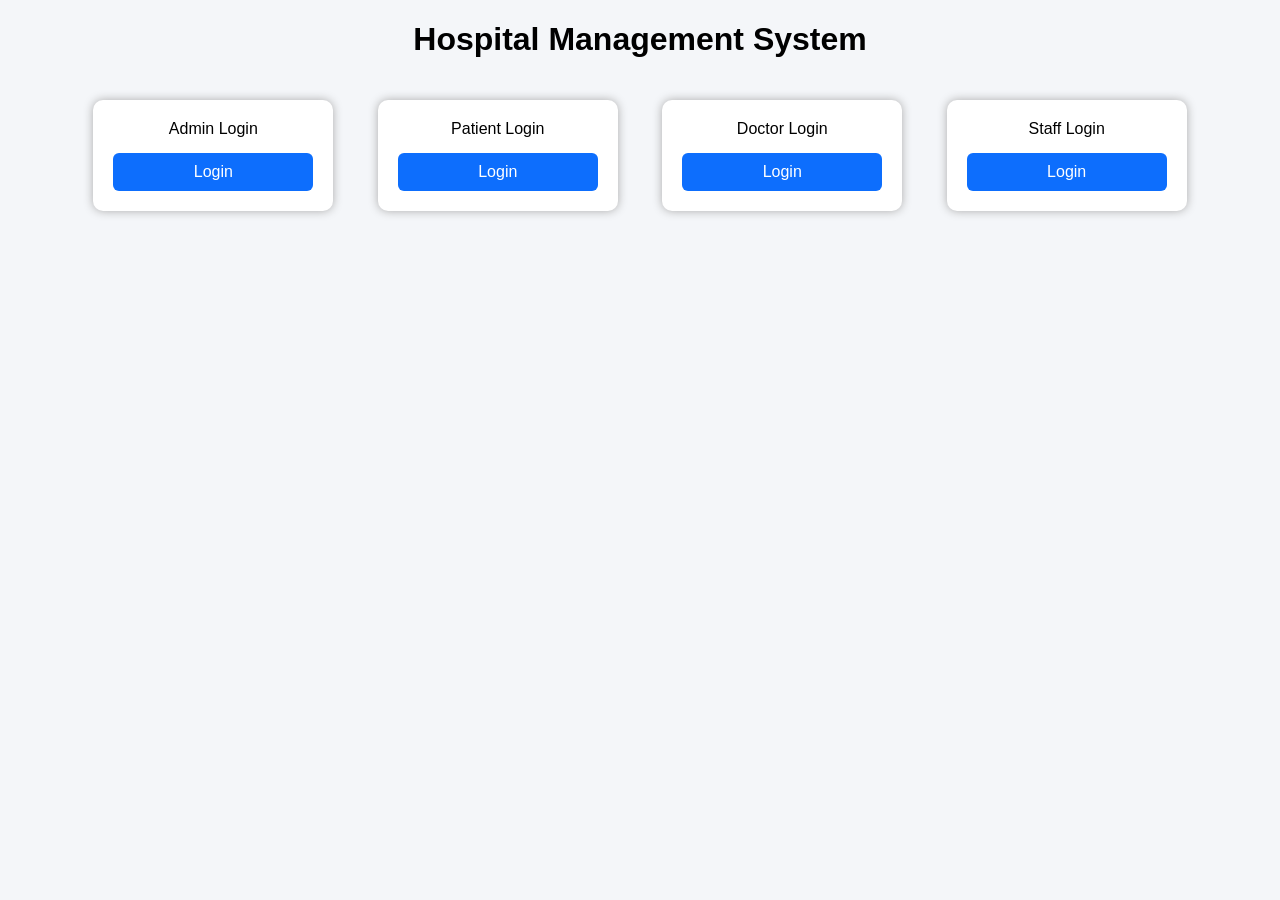
<file: index.html>
<!DOCTYPE html>
<html>
<head>
<title>Hospital System</title>
<style>
body{font-family:Arial;background:#f4f6f9;text-align:center;}
.box{display:inline-block;margin:20px;padding:20px;border-radius:10px;background:white;width:200px;box-shadow:0 0 10px #aaa;}
a{display:block;margin-top:15px;padding:10px;background:#0d6efd;color:white;text-decoration:none;border-radius:6px;}
</style>
</head>
<body>

<h1>Hospital Management System</h1>

<div class="box">Admin Login <a href="login.php">Login</a></div>
<div class="box">Patient Login <a href="login.php">Login</a></div>
<div class="box">Doctor Login <a href="login.php">Login</a></div>
<div class="box">Staff Login <a href="login.php">Login</a></div>

</body>
</html>
</file>
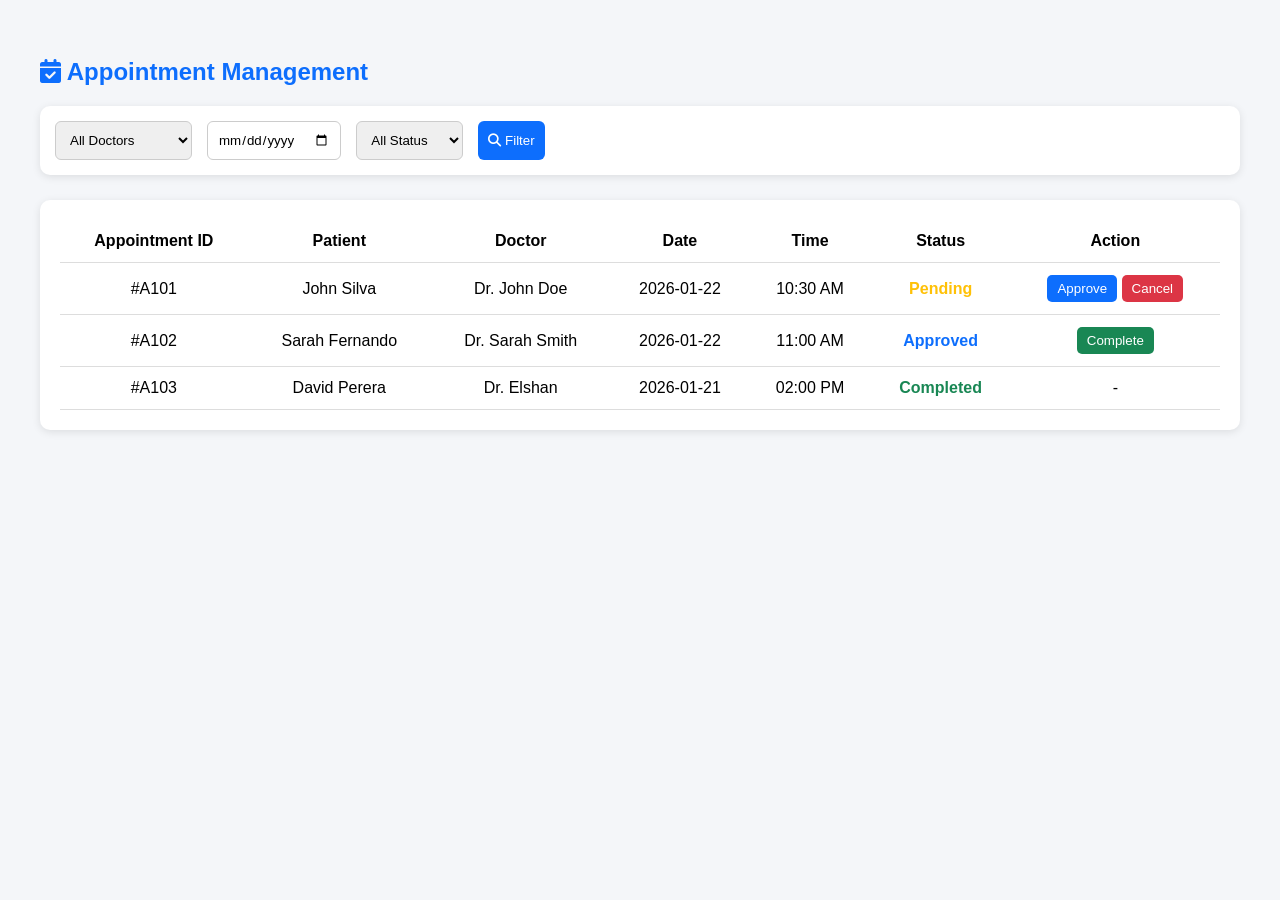
<file: appoiment mange.html>
<!DOCTYPE html>
<html lang="en">
<head>
    <meta charset="UTF-8">
    <title>Appointment Management | Medical Center</title>
    <link rel="stylesheet" href="appoiment manage.css">
    <link rel="stylesheet" href="https://cdnjs.cloudflare.com/ajax/libs/font-awesome/6.5.0/css/all.min.css">
</head>
<body>

<div class="container">

    <!-- Page Title -->
    <h2><i class="fas fa-calendar-check"></i> Appointment Management</h2>

    <!-- Filters -->
    <div class="filter-box">
        <select>
            <option>All Doctors</option>
            <option>Dr. John Doe</option>
            <option>Dr. Sarah Smith</option>
        </select>

        <input type="date">

        <select>
            <option>All Status</option>
            <option>Pending</option>
            <option>Approved</option>
            <option>Completed</option>
            <option>Cancelled</option>
        </select>

        <button><i class="fas fa-search"></i> Filter</button>
    </div>

    <!-- Appointment Table -->
    <div class="table-box">
        <table>
            <thead>
                <tr>
                    <th>Appointment ID</th>
                    <th>Patient</th>
                    <th>Doctor</th>
                    <th>Date</th>
                    <th>Time</th>
                    <th>Status</th>
                    <th>Action</th>
                </tr>
            </thead>

            <tbody>
                <tr>
                    <td>#A101</td>
                    <td>John Silva</td>
                    <td>Dr. John Doe</td>
                    <td>2026-01-22</td>
                    <td>10:30 AM</td>
                    <td class="pending">Pending</td>
                    <td>
                        <button class="approve">Approve</button>
                        <button class="cancel">Cancel</button>
                    </td>
                </tr>

                <tr>
                    <td>#A102</td>
                    <td>Sarah Fernando</td>
                    <td>Dr. Sarah Smith</td>
                    <td>2026-01-22</td>
                    <td>11:00 AM</td>
                    <td class="approved">Approved</td>
                    <td>
                        <button class="complete">Complete</button>
                    </td>
                </tr>

                <tr>
                    <td>#A103</td>
                    <td>David Perera</td>
                    <td>Dr. Elshan</td>
                    <td>2026-01-21</td>
                    <td>02:00 PM</td>
                    <td class="completed">Completed</td>
                    <td>-</td>
                </tr>
            </tbody>
        </table>
    </div>

</div>

</body>
</html>
</file>
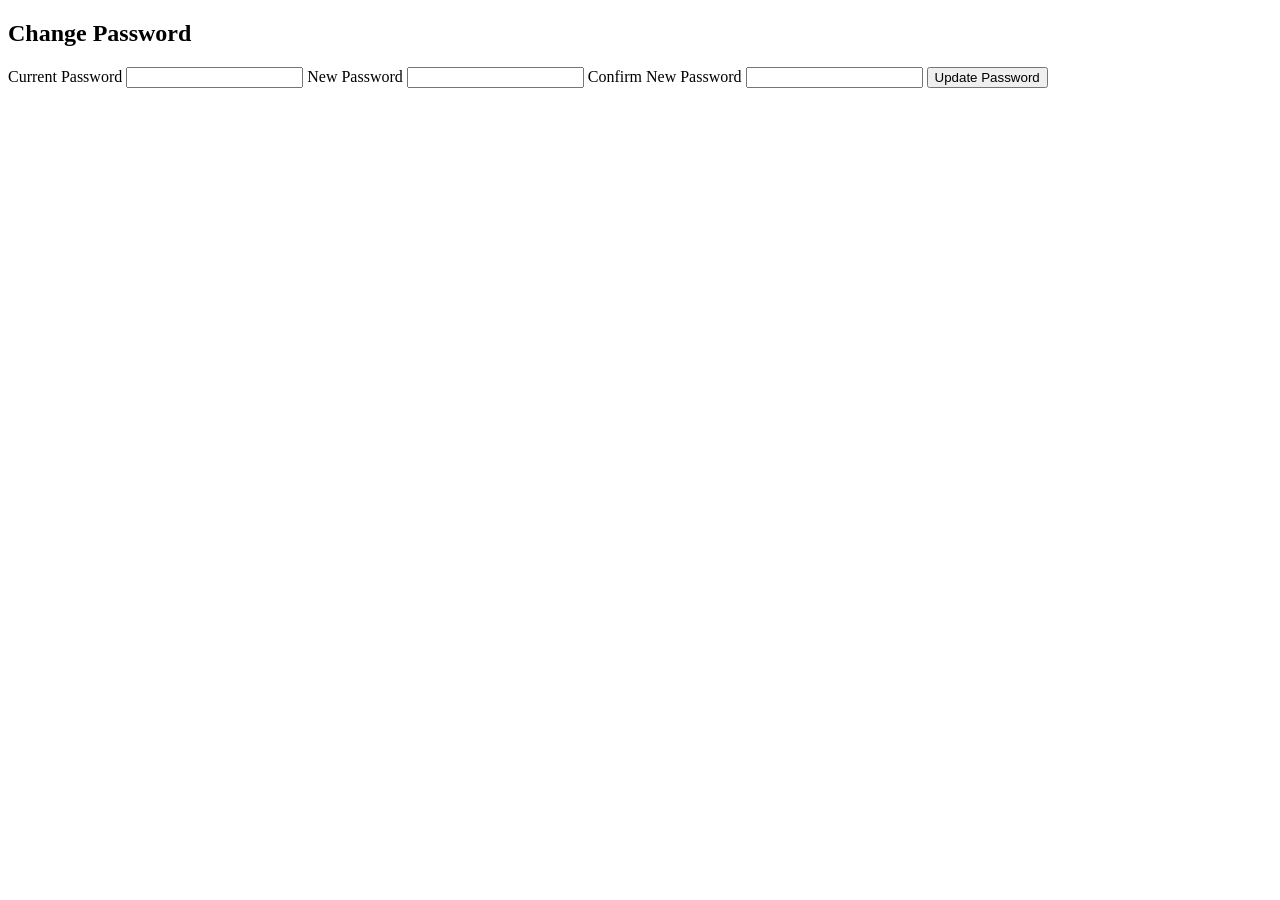
<file: changepwd.html>
<!DOCTYPE html>
<html lang="en">
<head>
  <meta charset="utf-8" />
  <meta name="viewport" content="width=device-width,initial-scale=1" />
  <title>Change Password</title>
  <link rel="stylesheet" href="pwd.css">
</head>
<body>

  <div class="change-password-container">
    <h2>Change Password</h2>

    <form action="update_password.php" method="POST">
        
        <label>Current Password</label>
        <input type="password" name="current_password" required>

        <label>New Password</label>
        <input type="password" name="new_password" required>

        <label>Confirm New Password</label>
        <input type="password" name="confirm_password" required>

        <button type="submit" class="btn">Update Password</button>
    </form>
</div>

</body>
</html>
</file>
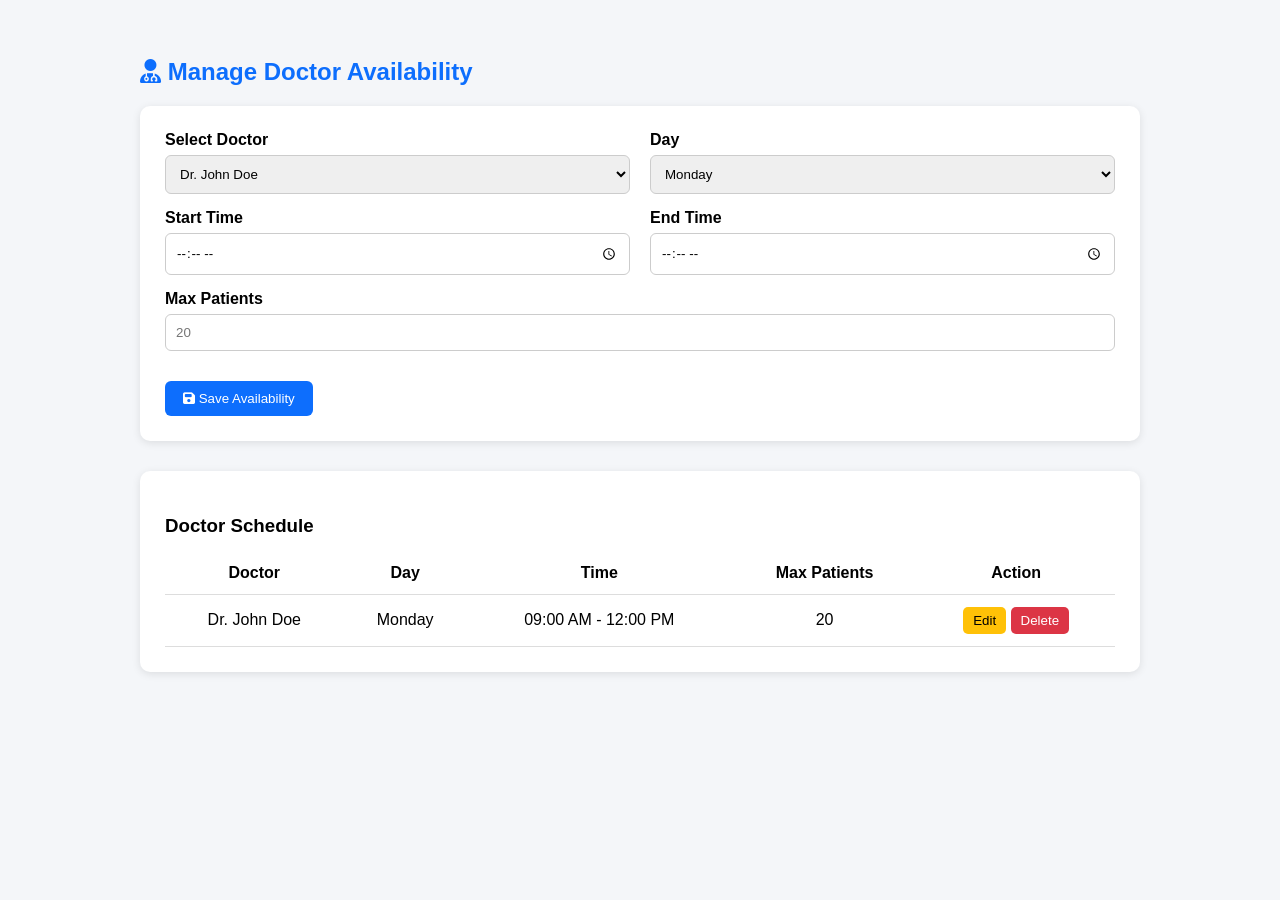
<file: doctor availabal mange.html>
<!DOCTYPE html>
<html lang="en">
<head>
    <meta charset="UTF-8">
    <title>Doctor Availability | Medical Center</title>
    <link rel="stylesheet" href="availabal.css">
    <link rel="stylesheet" href="https://cdnjs.cloudflare.com/ajax/libs/font-awesome/6.5.0/css/all.min.css">
</head>
<body>

<div class="container">

    <h2><i class="fas fa-user-doctor"></i> Manage Doctor Availability</h2>

    <!-- Availability Form -->
    <form class="availability-form">

        <div class="row">
            <div class="field">
                <label>Select Doctor</label>
                <select>
                    <option>Dr. John Doe</option>
                    <option>Dr. Sarah Smith</option>
                    <option>Dr. Elshan</option>
                </select>
            </div>

            <div class="field">
                <label>Day</label>
                <select>
                    <option>Monday</option>
                    <option>Tuesday</option>
                    <option>Wednesday</option>
                    <option>Thursday</option>
                    <option>Friday</option>
                    <option>Saturday</option>
                </select>
            </div>
        </div>

        <div class="row">
            <div class="field">
                <label>Start Time</label>
                <input type="time">
            </div>

            <div class="field">
                <label>End Time</label>
                <input type="time">
            </div>
        </div>

        <div class="row">
            <div class="field">
                <label>Max Patients</label>
                <input type="number" placeholder="20">
            </div>
        </div>

        <button type="submit" class="btn-save">
            <i class="fas fa-save"></i> Save Availability
        </button>

    </form>

    <!-- Availability Table -->
    <div class="table-box">
        <h3>Doctor Schedule</h3>

        <table>
            <thead>
                <tr>
                    <th>Doctor</th>
                    <th>Day</th>
                    <th>Time</th>
                    <th>Max Patients</th>
                    <th>Action</th>
                </tr>
            </thead>
            <tbody>
                <tr>
                    <td>Dr. John Doe</td>
                    <td>Monday</td>
                    <td>09:00 AM - 12:00 PM</td>
                    <td>20</td>
                    <td>
                        <button class="edit">Edit</button>
                        <button class="delete">Delete</button>
                    </td>
                </tr>
            </tbody>
        </table>
    </div>

</div>

</body>
</html>
</file>
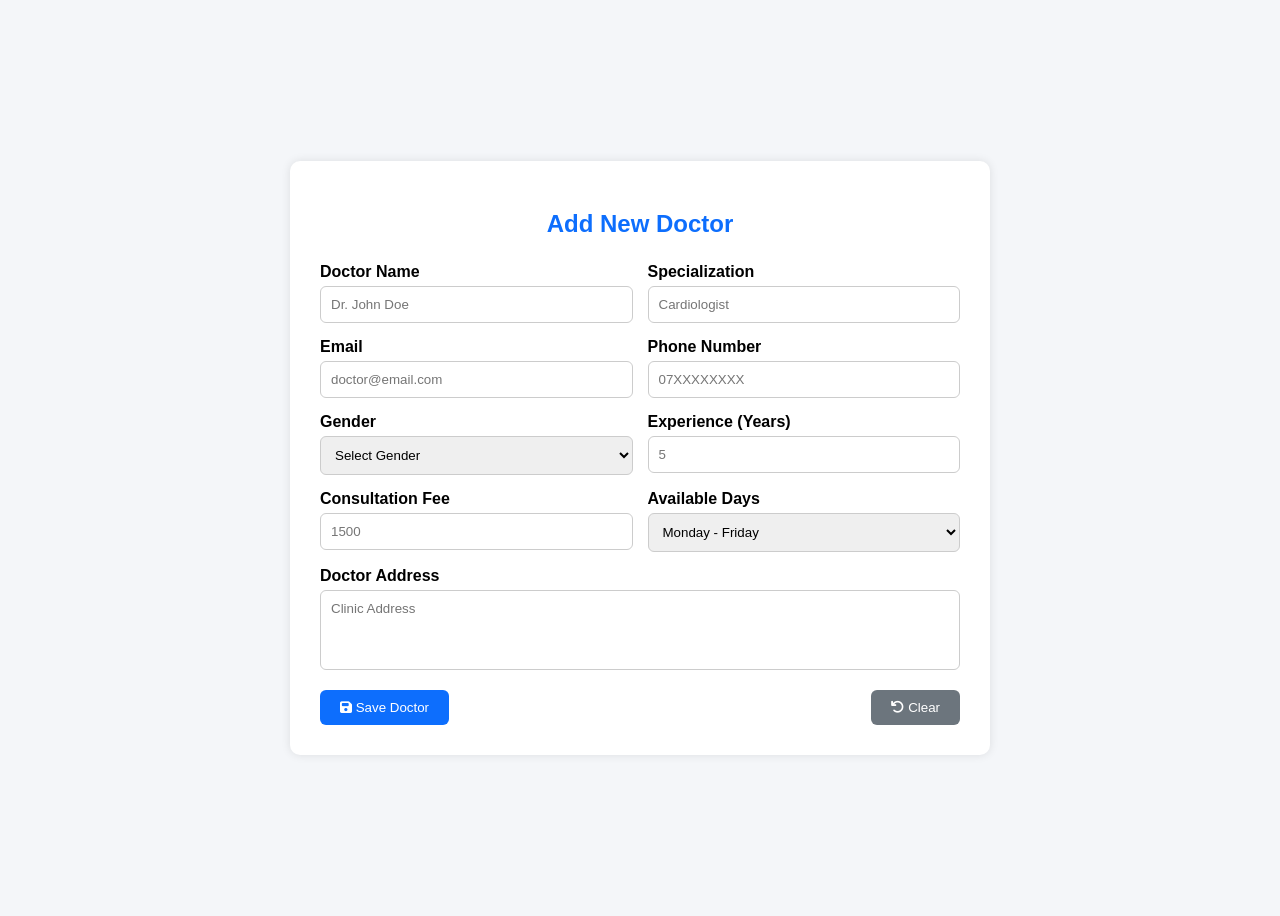
<file: doctor mange.html>
<!DOCTYPE html>
<html lang="en">
<head>
    <meta charset="UTF-8">
    <title>Add Doctor | Medical Center</title>
    <link rel="stylesheet" href="doctor manage .css">
    <link rel="stylesheet" href="https://cdnjs.cloudflare.com/ajax/libs/font-awesome/6.5.0/css/all.min.css">
</head>
<body>

<div class="container">

    <form class="doctor-form" action="add-doctor.php" method="POST">
        <h2>Add New Doctor</h2>

        <div class="row">
            <div class="field">
                <label>Doctor Name</label>
                <input type="text" name="doctor_name" placeholder="Dr. John Doe" required>
            </div>

            <div class="field">
                <label>Specialization</label>
                <input type="text" name="specialization" placeholder="Cardiologist" required>
            </div>
        </div>

        <div class="row">
            <div class="field">
                <label>Email</label>
                <input type="email" name="email" placeholder="doctor@email.com" required>
            </div>

            <div class="field">
                <label>Phone Number</label>
                <input type="tel" name="phone" placeholder="07XXXXXXXX" required>
            </div>
        </div>

        <div class="row">
            <div class="field">
                <label>Gender</label>
                <select name="gender" required>
                    <option value="">Select Gender</option>
                    <option>Male</option>
                    <option>Female</option>
                </select>
            </div>

            <div class="field">
                <label>Experience (Years)</label>
                <input type="number" name="experience" min="0" placeholder="5" required>
            </div>
        </div>

        <div class="row">
            <div class="field">
                <label>Consultation Fee</label>
                <input type="number" name="fee" placeholder="1500" required>
            </div>

            <div class="field">
                <label>Available Days</label>
                <select name="available_days" required>
                    <option>Monday - Friday</option>
                    <option>Weekends</option>
                    <option>Monday - Saturday</option>
                </select>
            </div>
        </div>

        <div class="field full">
            <label>Doctor Address</label>
            <textarea name="address" placeholder="Clinic Address" required></textarea>
        </div>

        <div class="buttons">
            <button type="submit" class="btn-save">
                <i class="fa fa-save"></i> Save Doctor
            </button>
            <button type="reset" class="btn-reset">
                <i class="fa fa-undo"></i> Clear
            </button>
        </div>

    </form>

</div>

</body>
</html>
</file>
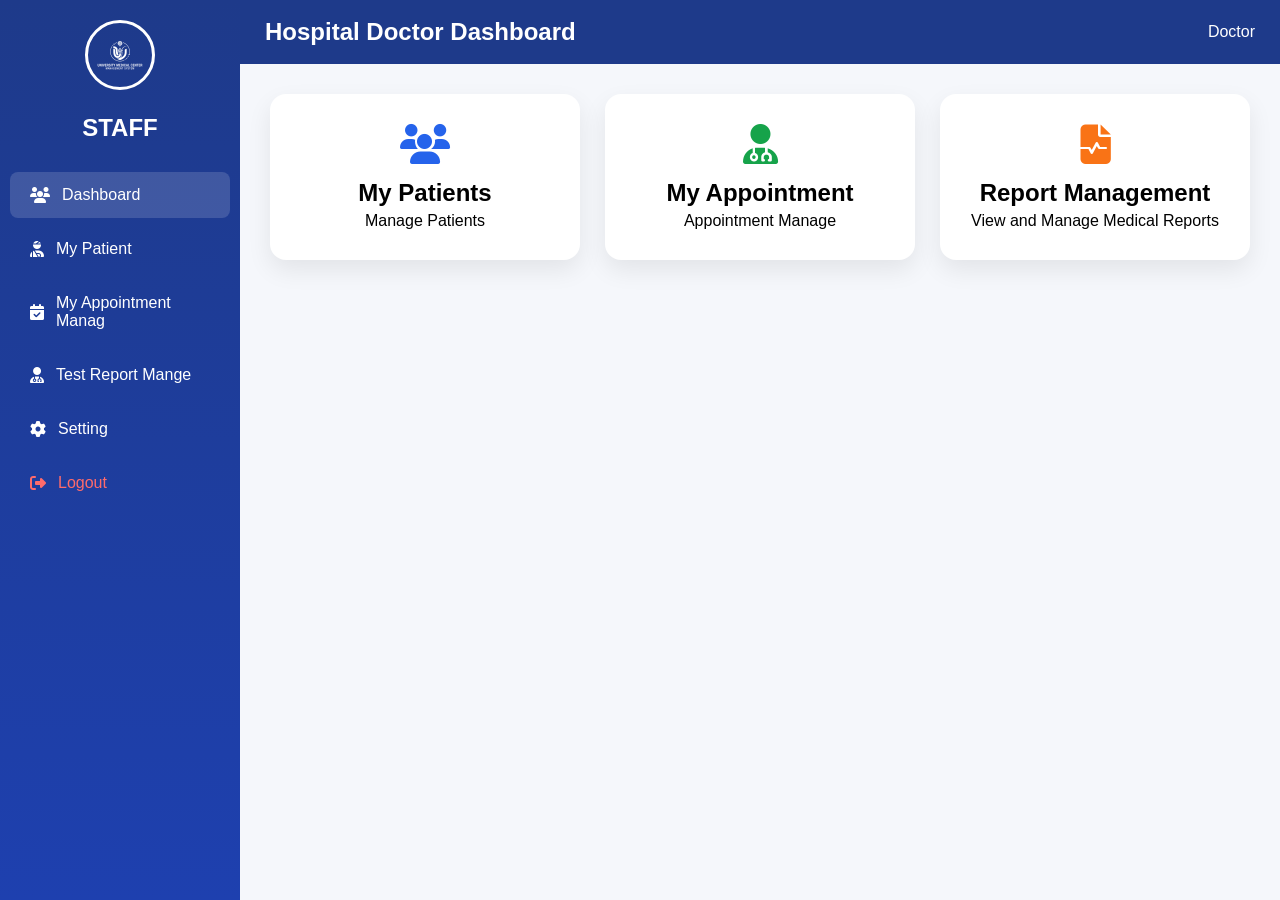
<file: Doctor_dash.html>
<!DOCTYPE html>
<html lang="en">
<head>
    <meta charset="UTF-8">
    <meta name="viewport" content="width=device-width, initial-scale=1.0">
    <title>Staff Dashboard</title>
    <link rel="stylesheet" href="Doctor dash.css">
    <link rel="stylesheet" href="https://cdnjs.cloudflare.com/ajax/libs/font-awesome/6.5.0/css/all.min.css">
</head>
<body>
    <div class="sidebar">
        <div class="logo">
            <img src="mc.png" alt="MC Logo">
        </div>
        <h2>STAFF</h2>
        <ul>
            <li class="active"><i class="fas fa-users"></i> Dashboard</li>
            <li><i class="fas fa-user-injured"></i> My Patient </li>
            
            <li><i class="fas fa-calendar-check"></i> My Appointment Manag</li>
             <li><i class="fas fa-user-doctor"></i>  Test Report Mange</li>
            <li><i class="fas fa-cog settings-icon"></i>Setting</li>
            <li class="logout"><i class="fas fa-sign-out-alt"></i> Logout</li>
        </ul>
    </div>

    <div class="main">
        <div class="topbar">
            <h2>Hospital Doctor Dashboard</h2>
            <div>Doctor</div>
        </div>

        <div class="cards">
            <div class="card blue">
                <i class="fas fa-users"></i>
                <h2> My Patients</h2>
                <p>Manage Patients</p>
            </div>
            <div class="card green">
                <i class="fas fa-user-doctor"></i>
                <h2>My Appointment</h2>
                <p> Appointment Manage </p>
            </div>
     <div class="card orange">
    <i class="fas fa-file-medical-alt"></i>
    <h2>Report Management</h2>
    <p>View and Manage Medical Reports</p>
</div>

        </div>
    </div>
</body>
</html>
</file>
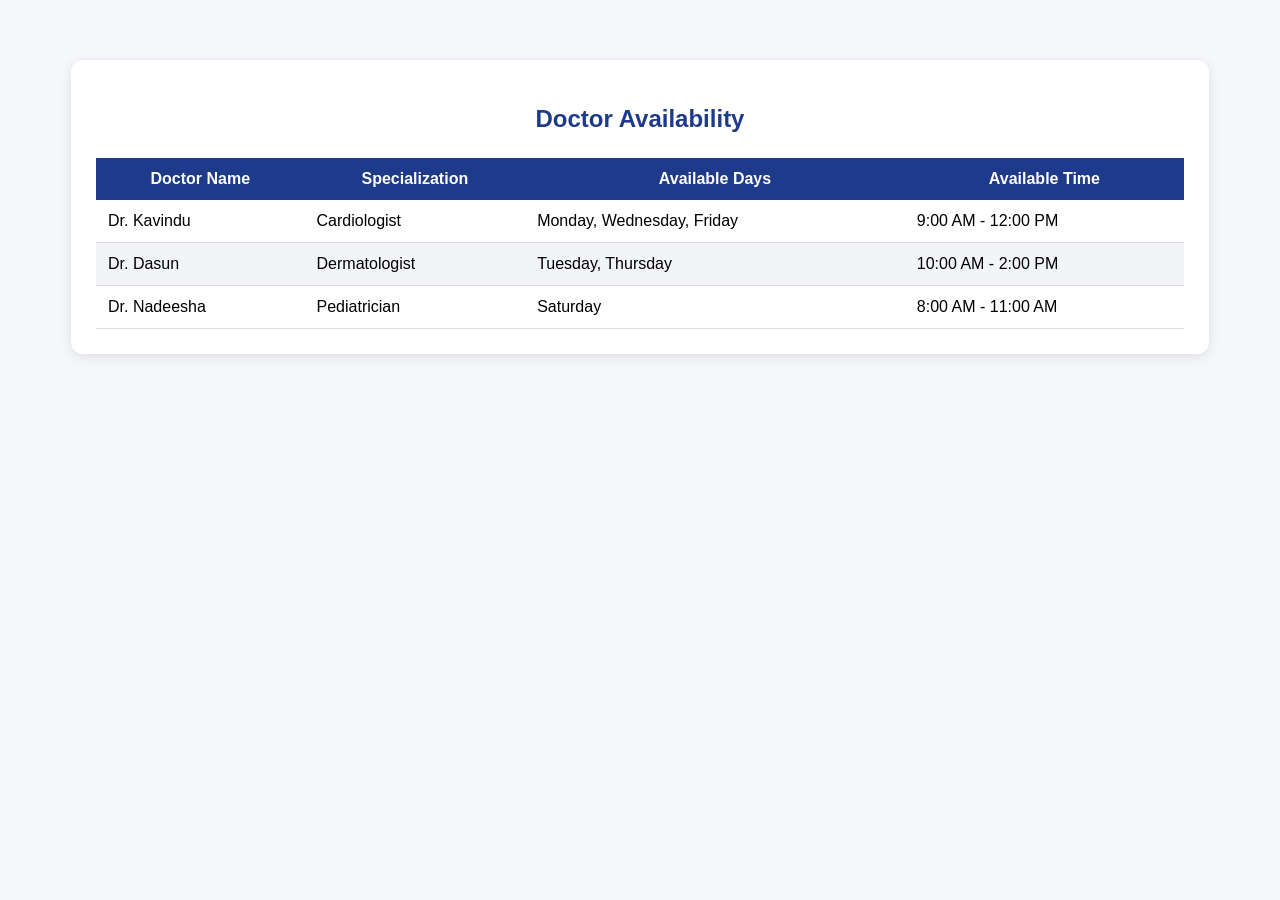
<file: doctorview.html>
<!DOCTYPE html>
<html lang="en">
<head>
<meta charset="UTF-8">
<meta name="viewport" content="width=device-width, initial-scale=1.0">
<title>View Doctor Availability</title>
<link rel="stylesheet" href="view.css">
</head>
<body>

<div class="container">
    <h2>Doctor Availability</h2>

    <table class="doctor-table">
        <thead>
            <tr>
                <th>Doctor Name</th>
                <th>Specialization</th>
                <th>Available Days</th>
                <th>Available Time</th>
            </tr>
        </thead>

        <tbody>
            <tr>
                <td>Dr. Kavindu</td>
                <td>Cardiologist</td>
                <td>Monday, Wednesday, Friday</td>
                <td>9:00 AM - 12:00 PM</td>
            </tr>

            <tr>
                <td>Dr. Dasun</td>
                <td>Dermatologist</td>
                <td>Tuesday, Thursday</td>
                <td>10:00 AM - 2:00 PM</td>
            </tr>

            <tr>
                <td>Dr. Nadeesha</td>
                <td>Pediatrician</td>
                <td>Saturday</td>
                <td>8:00 AM - 11:00 AM</td>
            </tr>
        </tbody>
    </table>

</div>

</body>
</html>
</file>
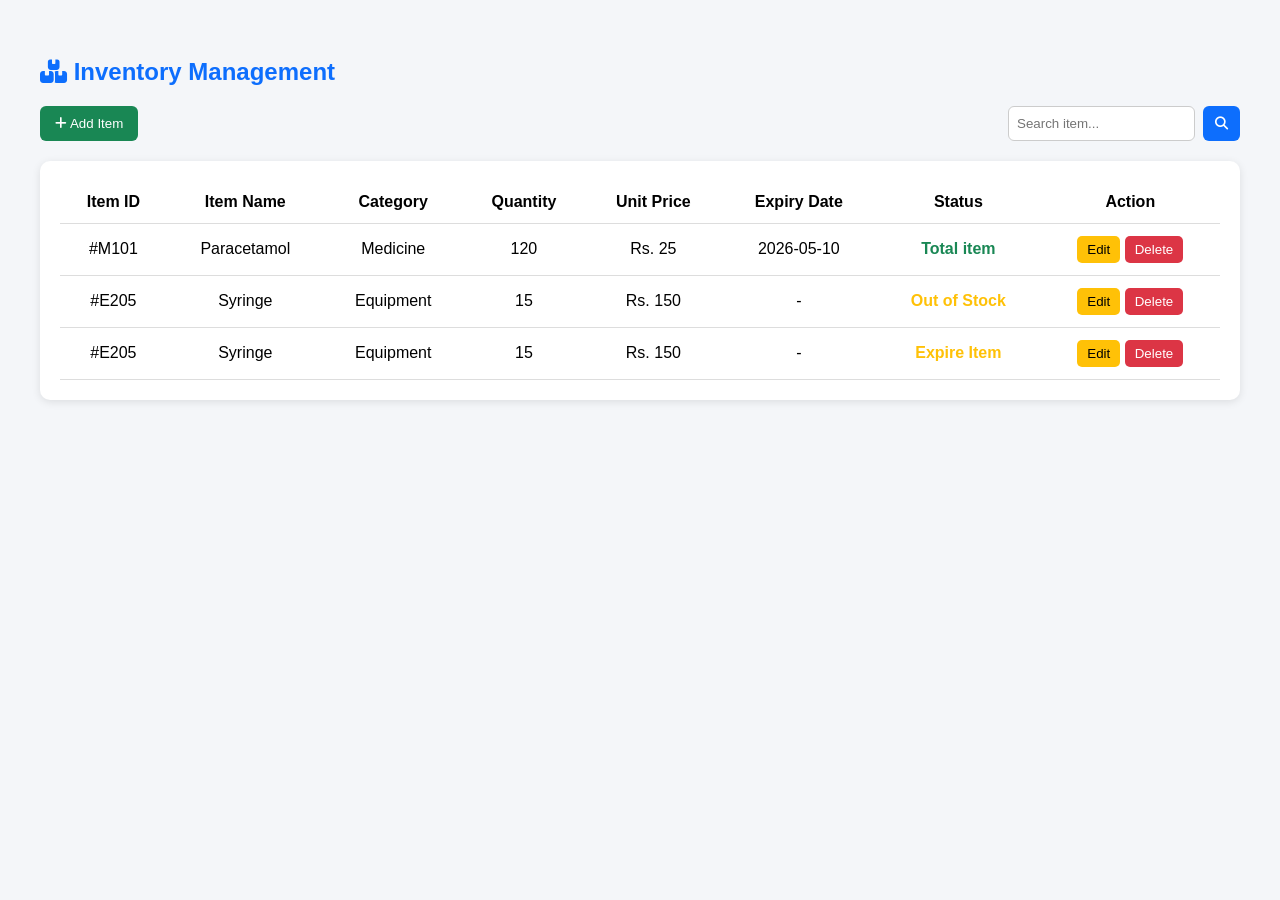
<file: inventory mange.html>
<!DOCTYPE html>
<html lang="en">
<head>
    <meta charset="UTF-8">
    <title>Inventory Management | Medical Center</title>
    <link rel="stylesheet" href="inventory mange.css">
    <link rel="stylesheet" href="https://cdnjs.cloudflare.com/ajax/libs/font-awesome/6.5.0/css/all.min.css">
</head>
<body>

<div class="container">

    <!-- Page Title -->
    <h2><i class="fas fa-boxes-stacked"></i> Inventory Management</h2>

    <!-- Top Actions -->
    <div class="top-actions">
        <button class="add">
            <i class="fas fa-plus"></i> Add Item
        </button>

        <div class="search">
            <input type="text" placeholder="Search item...">
            <button><i class="fas fa-search"></i></button>
        </div>
    </div>

    <!-- Inventory Table -->
    <div class="table-box">
        <table>
            <thead>
                <tr>
                    <th>Item ID</th>
                    <th>Item Name</th>
                    <th>Category</th>
                    <th>Quantity</th>
                    <th>Unit Price</th>
                    <th>Expiry Date</th>
                    <th>Status</th>
                    <th>Action</th>
                </tr>
            </thead>

            <tbody>
                <tr>
                    <td>#M101</td>
                    <td>Paracetamol</td>
                    <td>Medicine</td>
                    <td>120</td>
                    <td>Rs. 25</td>
                    <td>2026-05-10</td>
                    <td class="in-stock">Total item</td>
                    <td>
                        <button class="edit">Edit</button>
                        <button class="delete">Delete</button>
                    </td>
                </tr>

                <tr>
                    <td>#E205</td>
                    <td>Syringe</td>
                    <td>Equipment</td>
                    <td>15</td>
                    <td>Rs. 150</td>
                    <td>-</td>
                    <td class="low-stock">Out of Stock</td>
                    <td>
                        <button class="edit">Edit</button>
                        <button class="delete">Delete</button>
                    </td>
                     <tr>
                    <td>#E205</td>
                    <td>Syringe</td>
                    <td>Equipment</td>
                    <td>15</td>
                    <td>Rs. 150</td>
                    <td>-</td>
                    <td class="low-stock"> Expire Item</td>
                    <td>
                        <button class="edit">Edit</button>
                        <button class="delete">Delete</button>
                    </td>
                </tr>
            </tbody>
        </table>
    </div>

</div>

</body>
</html>
</file>
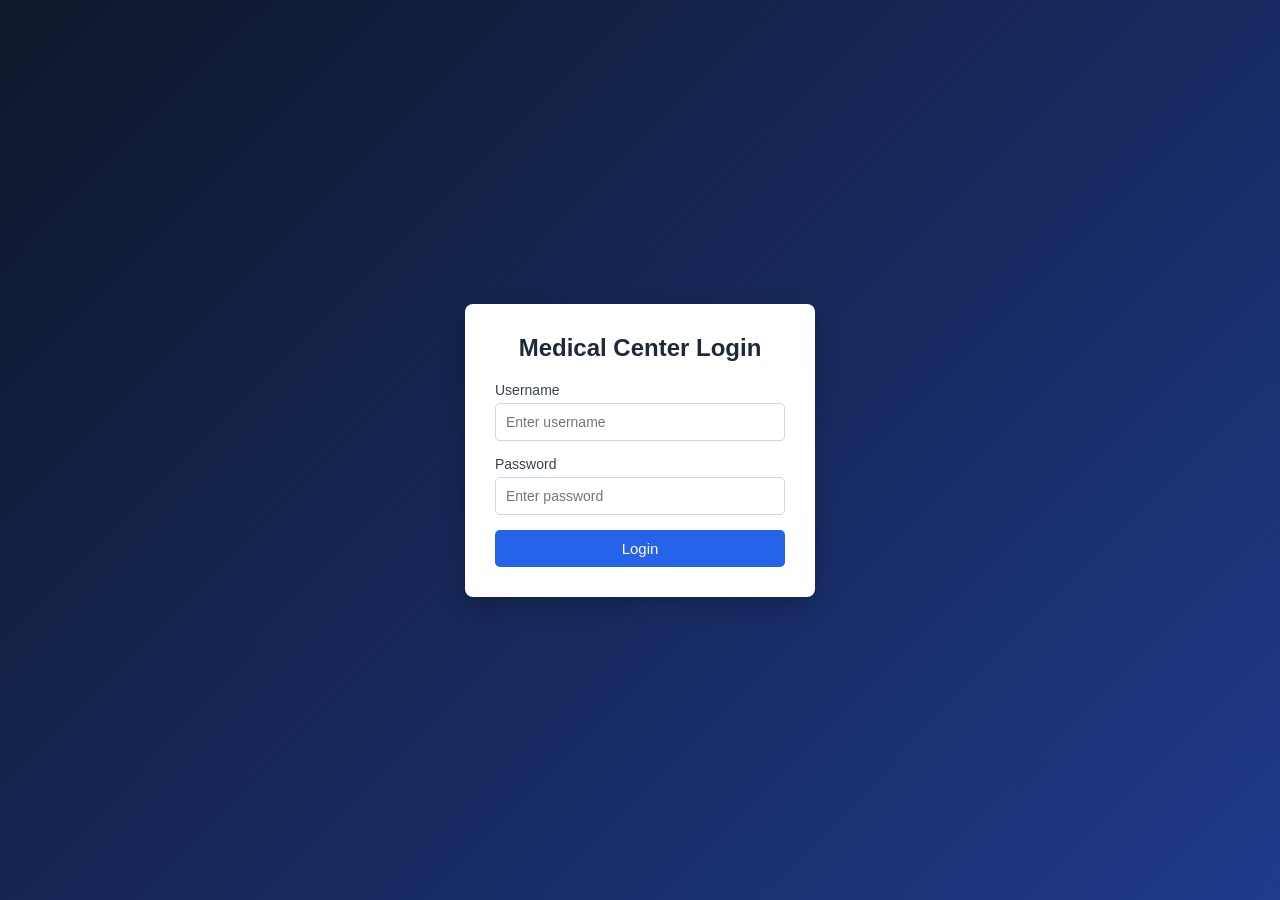
<file: login all.html>
<!DOCTYPE html>
<html lang="en">
<head>
    <meta charset="UTF-8">
    <title>Medical Center Login</title>
    <link rel="stylesheet" href="login all.css">
</head>
<body>

<div class="login-container">
    <h2>Medical Center Login</h2>

    <form action="login.php" method="POST">
        <div class="input-group">
            <label>Username</label>
            <input type="text" name="username" placeholder="Enter username" required>
        </div>

        <div class="input-group">
            <label>Password</label>
            <input type="password" name="password" placeholder="Enter password" required>
        </div>

        <button type="submit">Login</button>
    </form>
</div>

</body>
</html>
</file>
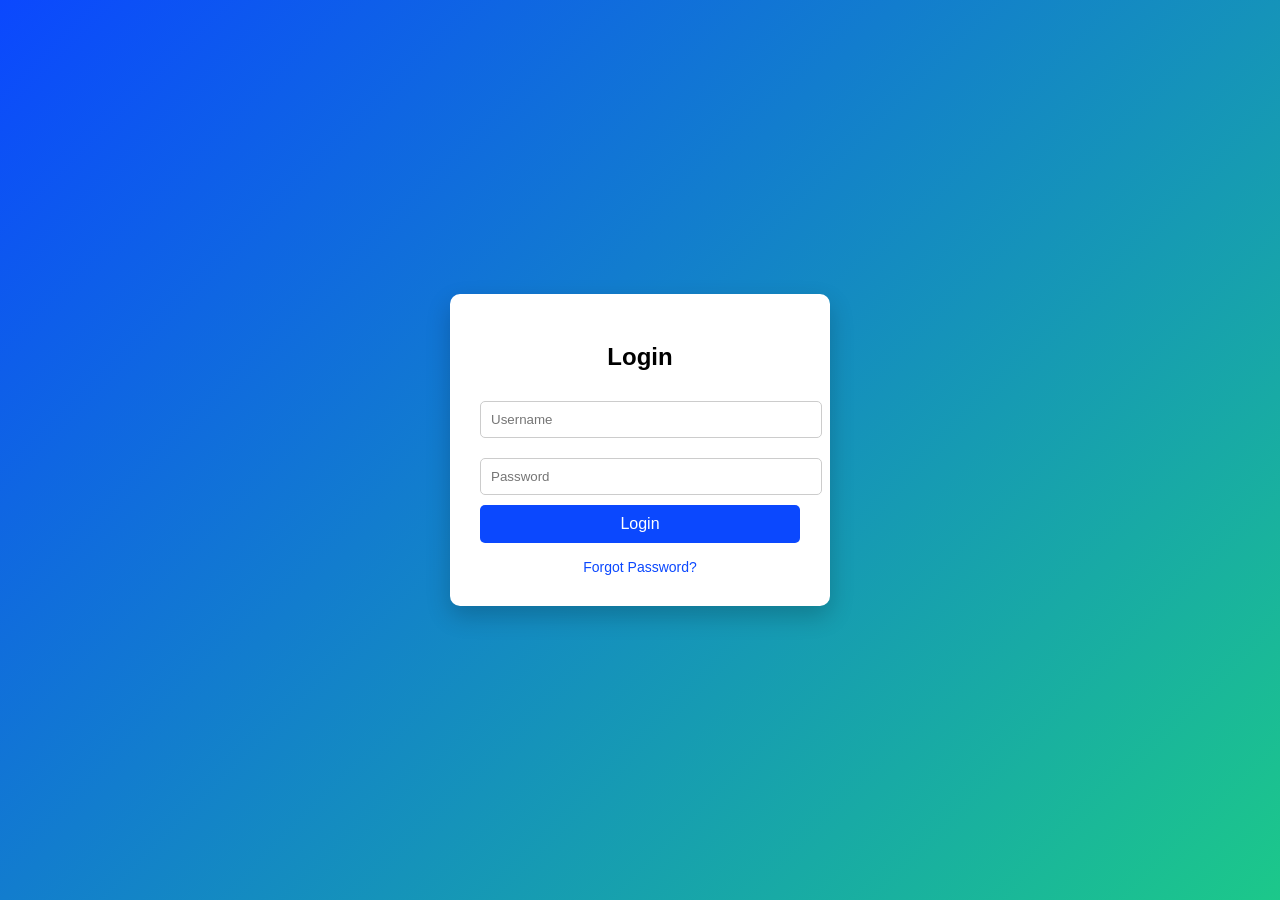
<file: login check .html>
<!DOCTYPE html>
<html lang="en">
<head>
    <meta charset="UTF-8">
    <title>Login</title>
    <meta name="viewport" content="width=device-width, initial-scale=1.0">

    <style>
        body {
            font-family: Arial, sans-serif;
            background: linear-gradient(135deg, #0b48fe, #1cc88a);
            height: 100vh;
            display: flex;
            justify-content: center;
            align-items: center;
            margin: 0;
        }

        .login-box {
            background: #fff;
            padding: 30px;
            width: 320px;
            border-radius: 10px;
            box-shadow: 0 10px 25px rgba(0,0,0,0.2);
        }

        .login-box h2 {
            text-align: center;
            margin-bottom: 20px;
        }

        .login-box input {
            width: 100%;
            padding: 10px;
            margin: 10px 0;
            border: 1px solid #ccc;
            border-radius: 5px;
        }

        .login-box button {
            width: 100%;
            padding: 10px;
            background: #0b48fe;
            color: #fff;
            border: none;
            border-radius: 5px;
            font-size: 16px;
            cursor: pointer;
        }

        .login-box button:hover {
            background: #083bd6;
        }

        .login-box .link {
            text-align: center;
            margin-top: 15px;
        }

        .login-box .link a {
            text-decoration: none;
            color: #0b48fe;
            font-size: 14px;
        }
    </style>
</head>

<body>

    <div class="login-box">
        <h2>Login</h2>

    
        <form action="login.php" method="POST">
            <input type="text" name="username" placeholder="Username" required>
            <input type="password" name="pwd" placeholder="Password" required>
            <button type="submit">Login</button>
        </form>

        <div class="link">
            <a href="#">Forgot Password?</a>
        </div>
    </div>

</body>
</html>
</file>
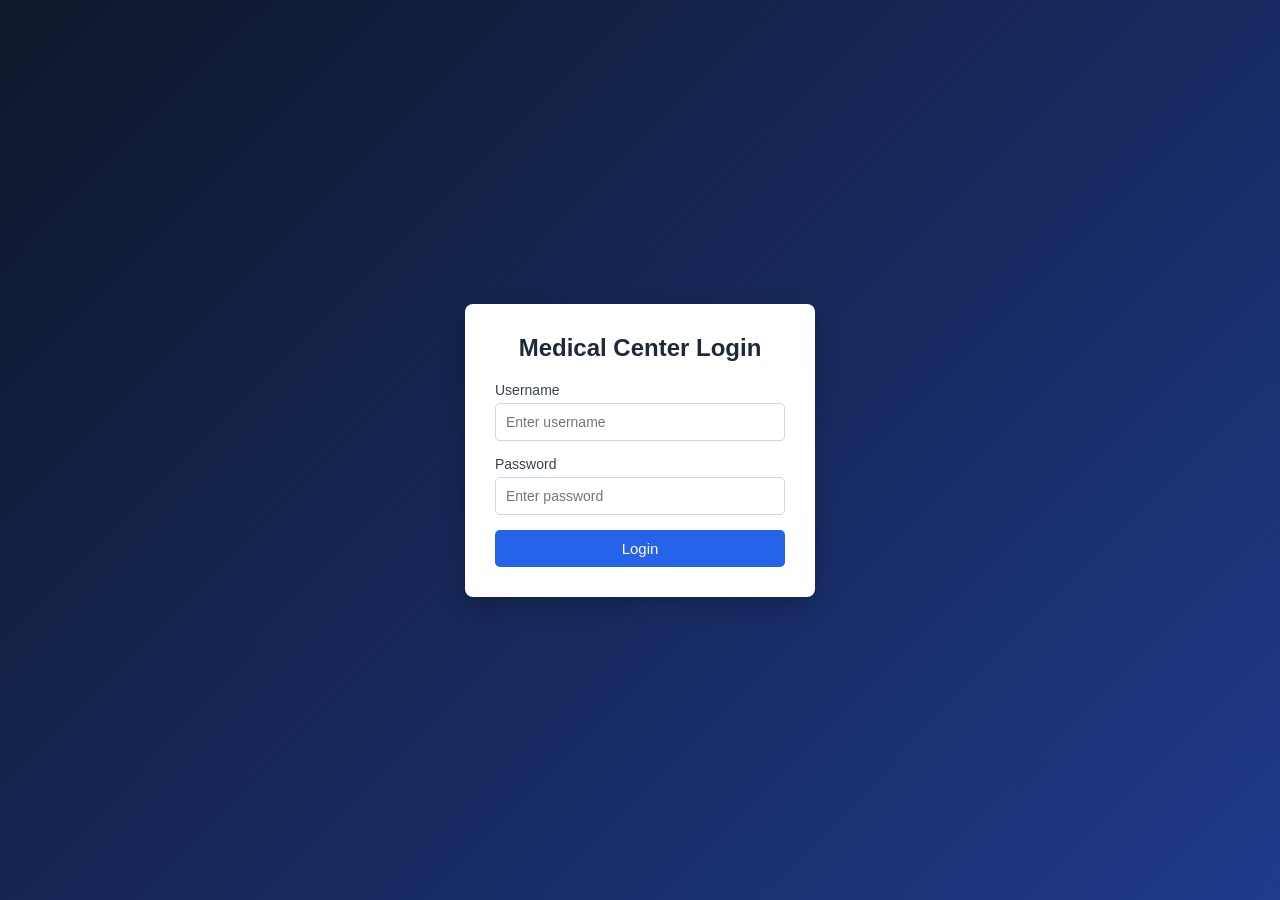
<file: login.html>
<!DOCTYPE html>
<html lang="en">
<head>
    <meta charset="UTF-8">
    <title>Medical Center Login</title>
    <link rel="stylesheet" href="login.css">
</head>
<body>

<div class="login-container">
    <h2>Medical Center Login</h2>

    <form action="login.php" method="POST">
        <div class="input-group">
            <label>Username</label>
            <input type="text" name="username" placeholder="Enter username" required>
        </div>

        <div class="input-group">
            <label>Password</label>
            <input type="password" name="password" placeholder="Enter password" required>
        </div>

        <button type="submit">Login</button>
    </form>
</div>

</body>
</html>
</file>
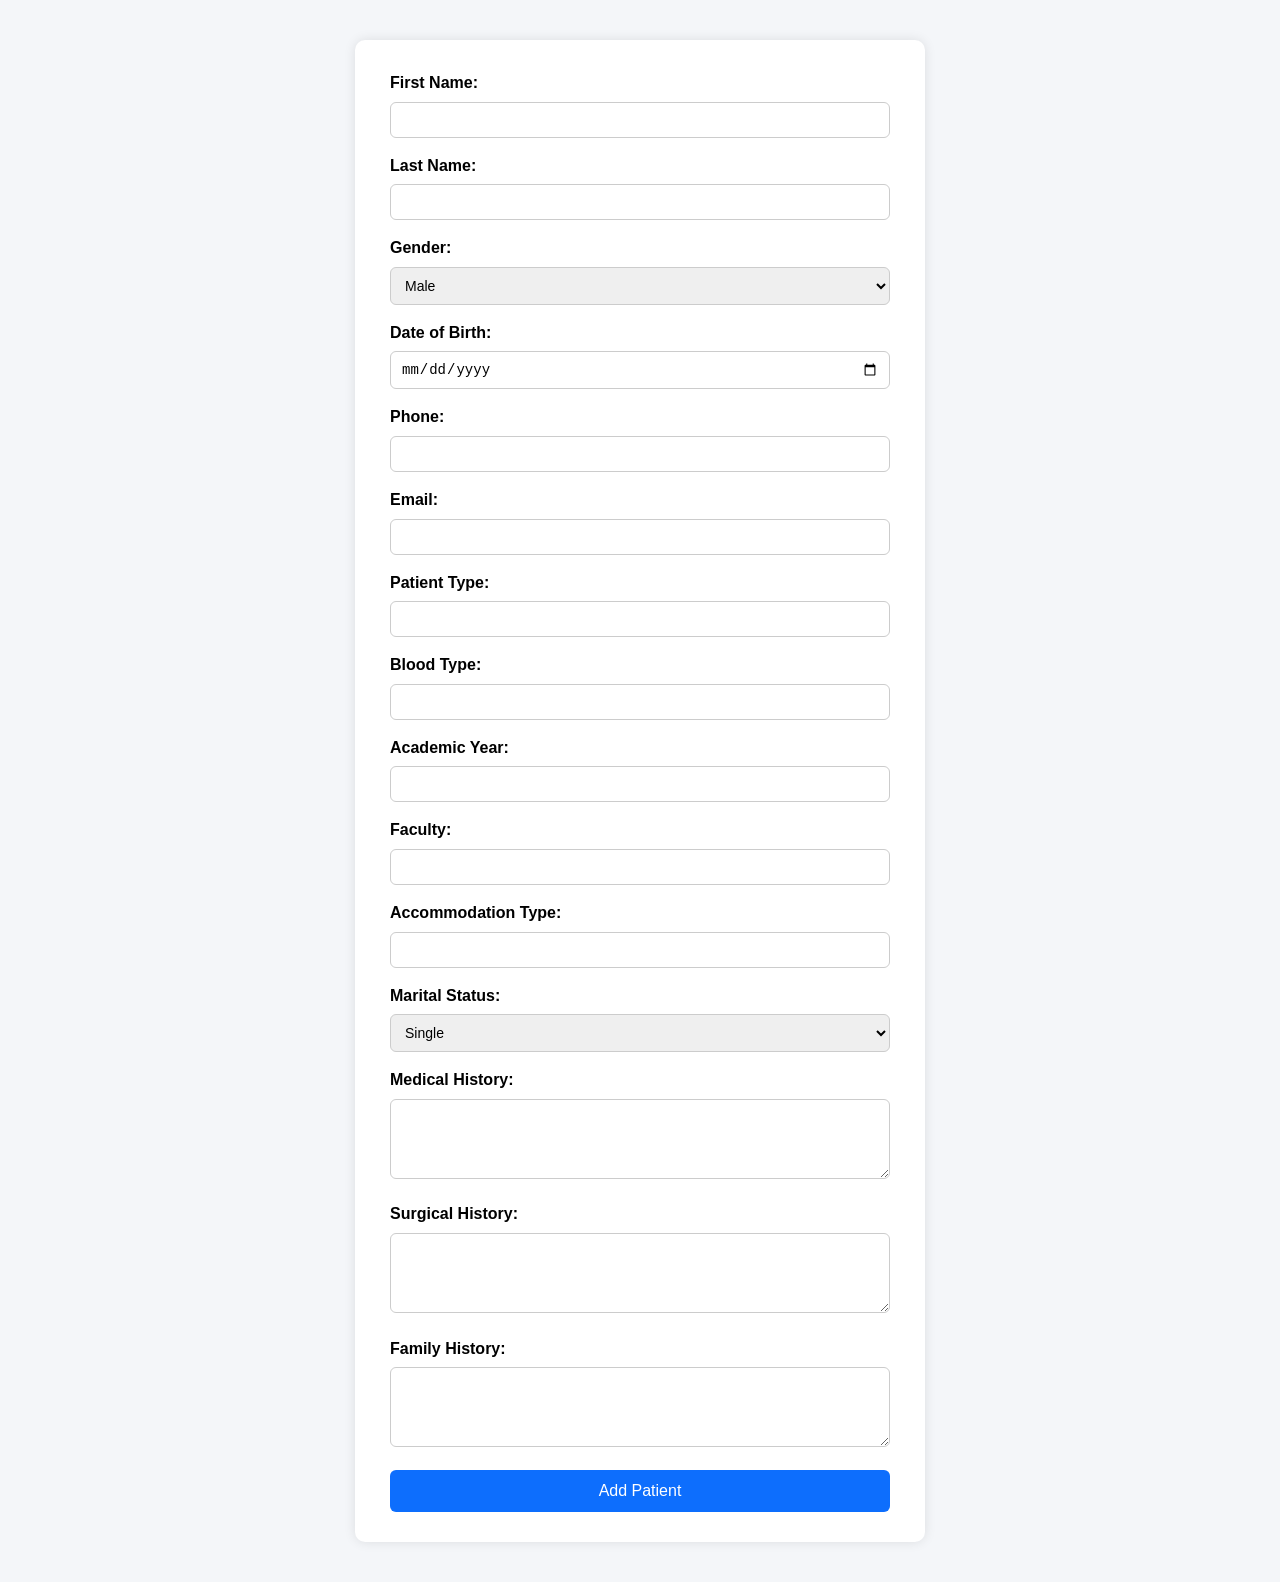
<file: patientadd.html>
<!DOCTYPE html>
<html>
<head>
<title>Add Patient</title>

<style>
/* Page */
body {
    font-family: 'Segoe UI', Arial, sans-serif;
    background: #f4f6f9;
    margin: 0;
    padding: 0;
}

/* Form box */
form {
    width: 500px;
    margin: 40px auto;
    background: #ffffff;
    padding: 30px 35px;
    border-radius: 10px;
    box-shadow: 0 0 12px rgba(0,0,0,0.1);
    line-height: 1.6;
    font-weight: 600;
}

/* Inputs */
input[type="text"],
input[type="email"],
input[type="date"],
select,
textarea {
    width: 100%;
    padding: 9px 10px;
    margin: 6px 0 15px 0;
    border: 1px solid #ccc;
    border-radius: 6px;
    font-size: 14px;
    box-sizing: border-box;
}

/* Textarea */
textarea {
    height: 80px;
    resize: vertical;
}

/* Submit button */
input[type="submit"] {
    width: 100%;
    padding: 12px;
    background: #0d6efd;
    color: #ffffff;
    border: none;
    border-radius: 6px;
    font-size: 16px;
    cursor: pointer;
    transition: 0.3s;
}

/* Hover */
input[type="submit"]:hover {
    background: #0b5ed7;
}

/* Mobile */
@media (max-width: 600px) {
    form {
        width: 90%;
        margin: 20px auto;
    }
}
</style>
</head>

<body>

<form action="patient_add.php" method="POST">

First Name: <input type="text" name="first_name" required><br>
Last Name: <input type="text" name="last_name" required><br>

Gender:
<select name="gender">
  <option value="Male">Male</option>
  <option value="Female">Female</option>
</select><br>

Date of Birth: <input type="date" name="date_of_birth"><br>
Phone: <input type="text" name="phone"><br>
Email: <input type="email" name="email"><br>

Patient Type: <input type="text" name="patient_type"><br>
Blood Type: <input type="text" name="blood_type"><br>
Academic Year: <input type="text" name="academic_yr"><br>
Faculty: <input type="text" name="faculty"><br>
Accommodation Type: <input type="text" name="accomodation_type"><br>

Marital Status:
<select name="marital_status">
  <option value="Single">Single</option>
  <option value="Married">Married</option>
</select><br>

Medical History:<br>
<textarea name="medical_history"></textarea><br>

Surgical History:<br>
<textarea name="surgical_history"></textarea><br>

Family History:<br>
<textarea name="family_history"></textarea><br>

<input type="submit" value="Add Patient">

</form>

</body>
</html>
</file>
<file: appoiment manage.css>
* {
    box-sizing: border-box;
    font-family: 'Segoe UI', sans-serif;
}

body {
    background: #f4f6f9;
    padding: 30px;
}

/* Container */
.container {
    max-width: 1200px;
    margin: auto;
}

/* Title */
h2 {
    color: #0d6efd;
    margin-bottom: 20px;
}

/* Filters */
.filter-box {
    background: #ffffff;
    padding: 15px;
    border-radius: 10px;
    display: flex;
    gap: 15px;
    margin-bottom: 25px;
    box-shadow: 0 2px 8px rgba(0,0,0,0.1);
}

.filter-box select,
.filter-box input,
.filter-box button {
    padding: 10px;
    border-radius: 6px;
    border: 1px solid #ccc;
}

.filter-box button {
    background: #0d6efd;
    color: white;
    border: none;
    cursor: pointer;
}

.filter-box button:hover {
    background: #084298;
}

/* Table */
.table-box {
    background: #ffffff;
    padding: 20px;
    border-radius: 10px;
    box-shadow: 0 2px 8px rgba(0,0,0,0.1);
}

table {
    width: 100%;
    border-collapse: collapse;
}

th, td {
    padding: 12px;
    border-bottom: 1px solid #ddd;
    text-align: center;
}

/* Status colors */
.pending {
    color: #ffc107;
    font-weight: 600;
}

.approved {
    color: #0d6efd;
    font-weight: 600;
}

.completed {
    color: #198754;
    font-weight: 600;
}

/* Buttons */
button {
    padding: 6px 10px;
    border-radius: 5px;
    border: none;
    cursor: pointer;
}

.approve {
    background: #0d6efd;
    color: white;
}

.cancel {
    background: #dc3545;
    color: white;
}

.complete {
    background: #198754;
    color: white;
}

button:hover {
    opacity: 0.9;
}

/* Responsive */
@media (max-width: 900px) {
    .filter-box {
        flex-direction: column;
    }
}
</file>
<file: pwd.css>
<?php
session_start();
include('../db.php'); // Database connection

// Must be logged in
if(!isset($_SESSION['user_id'])){
    header("Location: ../loginpage/loginpage.php");
    exit();
}

$message = "";

if(isset($_POST['change_password'])){
    $user_id = $_SESSION['user_id'];
    $old_password = trim($_POST['old_password']);
    $new_password = trim($_POST['new_password']);
    $confirm_password = trim($_POST['confirm_password']);

    if($new_password !== $confirm_password){
        $message = "New Password and Confirm Password do not match!";
    } else {
        // Get current hashed password from database
        $stmt = $conn->prepare("SELECT password FROM user WHERE user_id = ?");
        $stmt->bind_param("i", $user_id);
        $stmt->execute();
        $result = $stmt->get_result();
        $user = $result->fetch_assoc();

        if($user && password_verify($old_password, $user['password'])){
            // Old password correct, update with new hashed password
            $new_hashed = password_hash($new_password, PASSWORD_DEFAULT);
            $update = $conn->prepare("UPDATE user SET password = ? WHERE user_id = ?");
            $update->bind_param("si", $new_hashed, $user_id);
            if($update->execute()){
                $message = "Password changed successfully!";
            } else {
                $message = "Database update error!";
            }
        } else {
            $message = "Old password is incorrect!";
        }
    }
}
?>
</file>
<file: availabal.css>
* {
    box-sizing: border-box;
    font-family: 'Segoe UI', sans-serif;
}

body {
    background: #f4f6f9;
    padding: 30px;
}

/* Container */
.container {
    max-width: 1000px;
    margin: auto;
}

/* Page title */
h2 {
    margin-bottom: 20px;
    color: #0d6efd;
}

/* Form */
.availability-form {
    background: #ffffff;
    padding: 25px;
    border-radius: 10px;
    margin-bottom: 30px;
    box-shadow: 0 2px 8px rgba(0,0,0,0.1);
}

.row {
    display: flex;
    gap: 20px;
    margin-bottom: 15px;
}

.field {
    flex: 1;
    display: flex;
    flex-direction: column;
}

label {
    font-weight: 600;
    margin-bottom: 6px;
}

input, select {
    padding: 10px;
    border: 1px solid #ccc;
    border-radius: 6px;
}

.btn-save {
    margin-top: 15px;
    padding: 10px 18px;
    background: #0d6efd;
    border: none;
    color: #ffffff;
    border-radius: 6px;
    cursor: pointer;
}

.btn-save:hover {
    background: #084298;
}

/* Table */
.table-box {
    background: #ffffff;
    padding: 25px;
    border-radius: 10px;
    box-shadow: 0 2px 8px rgba(0,0,0,0.1);
}

.table-box h3 {
    margin-bottom: 15px;
}

table {
    width: 100%;
    border-collapse: collapse;
}

th, td {
    padding: 12px;
    text-align: center;
    border-bottom: 1px solid #ddd;
}

.edit {
    background: #ffc107;
    border: none;
    padding: 6px 10px;
    border-radius: 5px;
    cursor: pointer;
}

.delete {
    background: #dc3545;
    border: none;
    padding: 6px 10px;
    border-radius: 5px;
    color: white;
    cursor: pointer;
}

.edit:hover { opacity: 0.9; }
.delete:hover { opacity: 0.9; }

/* Responsive */
@media (max-width: 768px) {
    .row {
        flex-direction: column;
    }
}
</file>
<file: doctor manage .css>
* {
    box-sizing: border-box;
    font-family: 'Segoe UI', sans-serif;
}

body {
    background: #f4f6f9;
    display: flex;
    justify-content: center;
    align-items: center;
    min-height: 100vh;
}

.container {
    width: 100%;
    max-width: 700px;
}

.doctor-form {
    background: #fff;
    padding: 30px;
    border-radius: 10px;
    box-shadow: 0 0 10px rgba(0,0,0,0.1);
}

.doctor-form h2 {
    text-align: center;
    margin-bottom: 25px;
    color: #0d6efd;
}

.row {
    display: flex;
    gap: 15px;
    margin-bottom: 15px;
}

.field {
    flex: 1;
    display: flex;
    flex-direction: column;
}

.field.full {
    width: 100%;
}

label {
    margin-bottom: 5px;
    font-weight: 600;
}

input, select, textarea {
    padding: 10px;
    border: 1px solid #ccc;
    border-radius: 6px;
}

textarea {
    resize: none;
    height: 80px;
}

.buttons {
    display: flex;
    justify-content: space-between;
    margin-top: 20px;
}

.btn-save {
    background: #0d6efd;
    color: #fff;
    padding: 10px 20px;
    border: none;
    border-radius: 6px;
    cursor: pointer;
}

.btn-reset {
    background: #6c757d;
    color: #fff;
    padding: 10px 20px;
    border: none;
    border-radius: 6px;
    cursor: pointer;
}

button:hover {
    opacity: 0.9;
}

/* Responsive */
@media (max-width: 600px) {
    .row {
        flex-direction: column;
    }
}
</file>
<file: Doctor dash.css>
* {
    margin: 0;
    padding: 0;
    box-sizing: border-box;
    font-family: 'Poppins', sans-serif;
}

body {
    background: #f5f7fb;
}

.sidebar {
    width: 240px;
    height: 100vh;
    background: linear-gradient(180deg, #1e3a8a, #1e40af);
    color: #fff;
    position: fixed;
}

.logo {
    text-align: center;
    padding: 20px;
}

.logo img {
    width: 70px;
    height: 70px;
    border: 3px solid white;
    border-radius: 50%;
    object-fit: cover;
}

.sidebar h2 {
    text-align: center;
    margin-bottom: 20px;
}

.sidebar ul {
    list-style: none;
    padding: 10px;
}

.sidebar ul li {
    padding: 14px 20px;
    margin-bottom: 8px;
    border-radius: 8px;
    cursor: pointer;
    display: flex;
    align-items: center;
    gap: 12px;
}

.sidebar ul li:hover,
.sidebar ul li.active {
    background: rgba(255,255,255,0.15);
}

.logout {
    color: #ff6b6b;
}


.main {
    margin-left: 240px;
    min-height: 100vh;
}

.topbar {
    background: #1e3a8a;
    color: white;
    padding: 18px 25px;
    display: flex;
    justify-content: space-between;
    align-items: center;
}


.cards {
    display: grid;
    grid-template-columns: repeat(auto-fit, minmax(220px, 1fr));
    gap: 25px;
    padding: 30px;
}

.card {
    background: white;
    border-radius: 16px;
    padding: 30px;
    text-align: center;
    box-shadow: 0 10px 25px rgba(0,0,0,0.08);
    transition: 0.3s;
}

.card i {
    font-size: 40px;
    margin-bottom: 15px;
    filter: blur(0); /* no blur for staff */
}

.card h2 {
    margin-bottom: 5px;
}

.card:hover {
    transform: translateY(-6px);
}


.blue i { color: #2563eb; }
.green i { color: #16a34a; }
.orange i { color: #f97316; }
</file>
<file: view.css>
body {
    margin: 0;
    font-family: 'Poppins', sans-serif;
    background: #f5f7fa;
}

.container {
    width: 85%;
    margin: 60px auto;
    background: #fff;
    padding: 25px;
    border-radius: 12px;
    box-shadow: 0 3px 12px rgba(0,0,0,0.1);
}

h2 {
    text-align: center;
    color: #1e3a8a;
    margin-bottom: 25px;
}

/* Table Design */
.doctor-table {
    width: 100%;
    border-collapse: collapse;
    margin-top: 15px;
}

.doctor-table th {
    background: #1e3a8a;
    color: white;
    padding: 12px;
    font-size: 16px;
}

.doctor-table td {
    padding: 12px;
    border-bottom: 1px solid #ddd;
}

.doctor-table tr:nth-child(even) {
    background: #f2f4f7;
}

.doctor-table tr:hover {
    background: #e3e9f5;
    transition: 0.3s;
}
</file>
<file: inventory mange.css>
* {
    box-sizing: border-box;
    font-family: 'Segoe UI', sans-serif;
}

body {
    background: #f4f6f9;
    padding: 30px;
}

/* Container */
.container {
    max-width: 1200px;
    margin: auto;
}

/* Title */
h2 {
    color: #0d6efd;
    margin-bottom: 20px;
}

/* Top Actions */
.top-actions {
    display: flex;
    justify-content: space-between;
    margin-bottom: 20px;
}

.add {
    background: #198754;
    color: white;
    padding: 10px 15px;
    border: none;
    border-radius: 6px;
    cursor: pointer;
}

.add:hover {
    background: #157347;
}

/* Search */
.search {
    display: flex;
    gap: 8px;
}

.search input {
    padding: 8px;
    border-radius: 6px;
    border: 1px solid #ccc;
}

.search button {
    background: #0d6efd;
    border: none;
    color: white;
    padding: 8px 12px;
    border-radius: 6px;
    cursor: pointer;
}

/* Table */
.table-box {
    background: #ffffff;
    padding: 20px;
    border-radius: 10px;
    box-shadow: 0 2px 8px rgba(0,0,0,0.1);
}

table {
    width: 100%;
    border-collapse: collapse;
}

th, td {
    padding: 12px;
    border-bottom: 1px solid #ddd;
    text-align: center;
}

/* Stock Status */
.in-stock {
    color: #198754;
    font-weight: 600;
}

.low-stock {
    color: #ffc107;
    font-weight: 600;
}

.out-stock {
    color: #dc3545;
    font-weight: 600;
}

/* Buttons */
button {
    padding: 6px 10px;
    border-radius: 5px;
    border: none;
    cursor: pointer;
}

.edit {
    background: #ffc107;
}

.delete {
    background: #dc3545;
    color: white;
}

button:hover {
    opacity: 0.9;
}

/* Responsive */
@media (max-width: 900px) {
    .top-actions {
        flex-direction: column;
        gap: 10px;
    }
}
</file>
<file: login all.css>
* {
    margin: 0;
    padding: 0;
    box-sizing: border-box;
    font-family: Arial, Helvetica, sans-serif;
}

body {
    height: 100vh;
    background: linear-gradient(135deg, #0f172a, #1e3a8a);
    display: flex;
    justify-content: center;
    align-items: center;
}

.login-container {
    background: #ffffff;
    padding: 30px;
    width: 350px;
    border-radius: 8px;
    box-shadow: 0 10px 25px rgba(0,0,0,0.2);
}

.login-container h2 {
    text-align: center;
    margin-bottom: 20px;
    color: #1e293b;
}

.input-group {
    margin-bottom: 15px;
}

.input-group label {
    display: block;
    margin-bottom: 5px;
    font-size: 14px;
    color: #374151;
}

.input-group input {
    width: 100%;
    padding: 10px;
    border: 1px solid #cbd5f5;
    border-radius: 5px;
    font-size: 14px;
}

.input-group input:focus {
    outline: none;
    border-color: #2563eb;
}

button {
    width: 100%;
    padding: 10px;
    background: #2563eb;
    border: none;
    color: #fff;
    font-size: 15px;
    border-radius: 5px;
    cursor: pointer;
}

button:hover {
    background: #1d4ed8;
}
</file>
<file: login.css>
* {
    margin: 0;
    padding: 0;
    box-sizing: border-box;
    font-family: Arial, Helvetica, sans-serif;
}

body {
    height: 100vh;
    background: linear-gradient(135deg, #0f172a, #1e3a8a);
    display: flex;
    justify-content: center;
    align-items: center;
}

.login-container {
    background: #ffffff;
    padding: 30px;
    width: 350px;
    border-radius: 8px;
    box-shadow: 0 10px 25px rgba(0,0,0,0.2);
}

.login-container h2 {
    text-align: center;
    margin-bottom: 20px;
    color: #1e293b;
}

.input-group {
    margin-bottom: 15px;
}

.input-group label {
    display: block;
    margin-bottom: 5px;
    font-size: 14px;
    color: #374151;
}

.input-group input {
    width: 100%;
    padding: 10px;
    border: 1px solid #cbd5f5;
    border-radius: 5px;
    font-size: 14px;
}

.input-group input:focus {
    outline: none;
    border-color: #2563eb;
}

button {
    width: 100%;
    padding: 10px;
    background: #2563eb;
    border: none;
    color: #fff;
    font-size: 15px;
    border-radius: 5px;
    cursor: pointer;
}

button:hover {
    background: #1d4ed8;
}
</file>
